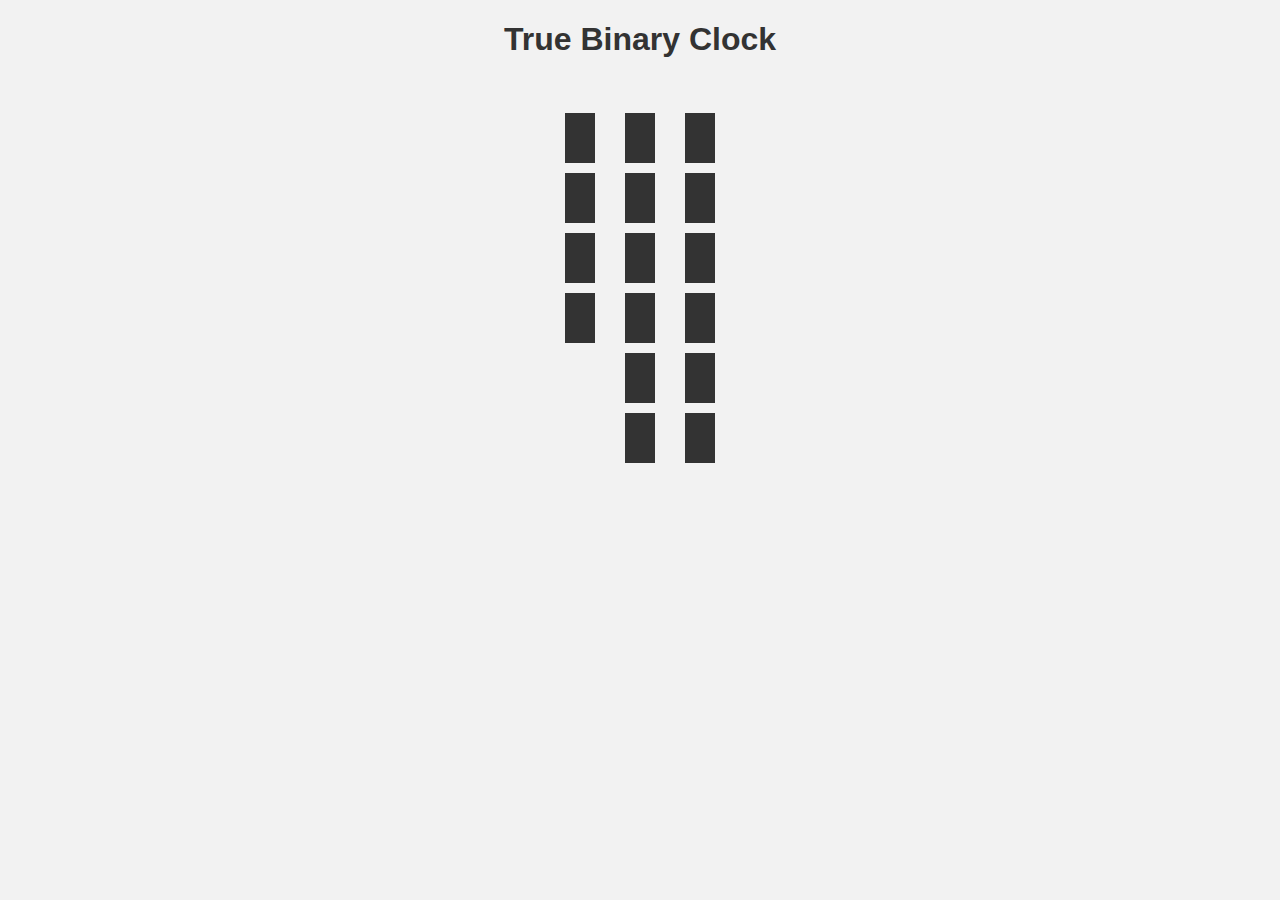
<file: binaryclock/index.html>
<!DOCTYPE html>
<html>
<head>
    <title>True Binary Clock</title>
    <link rel="stylesheet" type="text/css" href="style.css">
</head>
<body>
    <h1>True Binary Clock</h1>
    <div id="clock">
        <div class="section" id="hours">
            <div class="digit" id="hour-8"></div>
            <div class="digit" id="hour-4"></div>
            <div class="digit" id="hour-2"></div>
            <div class="digit" id="hour-1"></div>
        </div>
        <div class="section" id="minutes">
            <div class="digit" id="minute-32"></div>
            <div class="digit" id="minute-16"></div>
            <div class="digit" id="minute-8"></div>
            <div class="digit" id="minute-4"></div>
            <div class="digit" id="minute-2"></div>
            <div class="digit" id="minute-1"></div>
        </div>
        <div class="section" id="seconds">
            <div class="digit" id="second-32"></div>
            <div class="digit" id="second-16"></div>
            <div class="digit" id="second-8"></div>
            <div class="digit" id="second-4"></div>
            <div class="digit" id="second-2"></div>
            <div class="digit" id="second-1"></div>
        </div>
    </div>
    <script src="script.js"></script>
    <a style="display: none;" rel="me" href="https://mastodon.social/@NSD4rKn3SS">Mastodon</a>
</body>
</html>
</file>
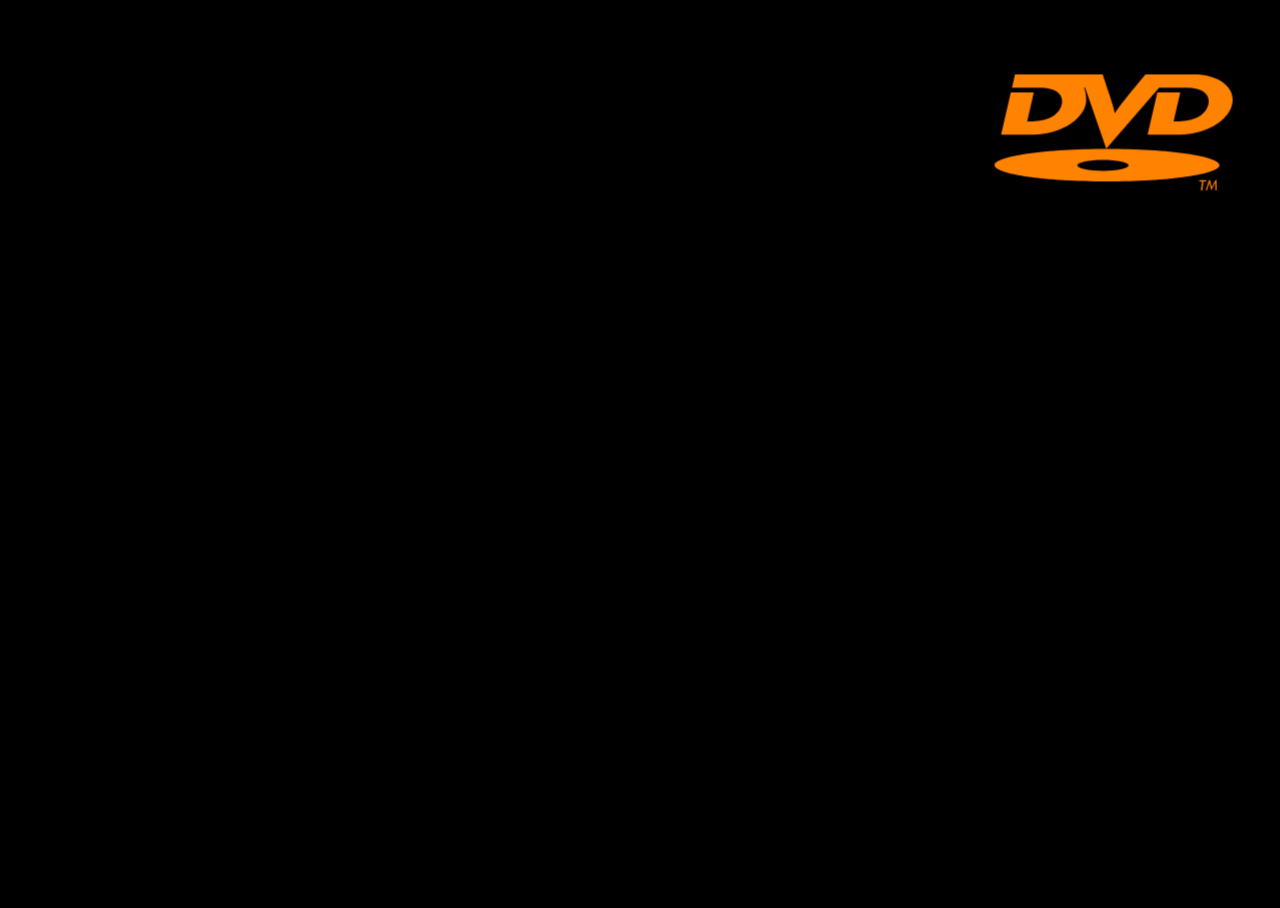
<file: dvd/index.html>
<!DOCTYPE html>
<html lang="en">

	<head>
		<!-- META -->
		<title>NSD4rKn3SS' DVD Loop</title>
		<meta http-equiv='Content-Type' content='text/html; charset=utf-8'>
		<meta name='viewport' content='width=device-width,height=device-height,initial-scale=1, user-scalable=no'>

		<!--STYLES -->
		<link href='css/style.css' rel='stylesheet' type='text/css'>

		<!--SCRIPTS -->
		<script src="js/jquery-3.2.1.min.js"></script>
		<script src='js/function.js'></script>

	</head>

	<body>

		<marquee direction="down" behavior="alternate" class="hidden" id="marquee">
            <marquee behavior="alternate">
                <svg xmlns="http://www.w3.org/2000/svg" width="100%" height="100%" viewBox="0 0 210 107" fill="#FFF" id="dvd">
                    <path d="M118.895,20.346c0,0-13.743,16.922-13.04,18.001c0.975-1.079-4.934-18.186-4.934-18.186s-1.233-3.597-5.102-15.387H81.81H47.812H22.175l-2.56,11.068h19.299h4.579c12.415,0,19.995,5.132,17.878,14.225c-2.287,9.901-13.123,14.128-24.665,14.128H32.39l5.552-24.208H18.647l-8.192,35.368h27.398c20.612,0,40.166-11.067,43.692-25.288c0.617-2.614,0.53-9.185-1.054-13.053c0-0.093-0.091-0.271-0.178-0.537c-0.087-0.093-0.178-0.722,0.178-0.814c0.172-0.092,0.525,0.271,0.525,0.358c0,0,0.179,0.456,0.351,0.813l17.44,50.315l44.404-51.216l18.761-0.092h4.579c12.424,0,20.09,5.132,17.969,14.225c-2.29,9.901-13.205,14.128-24.75,14.128h-4.405L161,19.987h-19.287l-8.198,35.368h27.398c20.611,0,40.343-11.067,43.604-25.288c3.347-14.225-11.101-25.293-31.89-25.293h-18.143h-22.727C120.923,17.823,118.895,20.346,118.895,20.346L118.895,20.346z"/>
                    <path d="M99.424,67.329C47.281,67.329,5,73.449,5,81.012c0,7.558,42.281,13.678,94.424,13.678c52.239,0,94.524-6.12,94.524-13.678C193.949,73.449,151.664,67.329,99.424,67.329z M96.078,85.873c-11.98,0-21.58-2.072-21.58-4.595c0-2.523,9.599-4.59,21.58-4.59c11.888,0,21.498,2.066,21.498,4.59C117.576,83.801,107.966,85.873,96.078,85.873z"/>
                    <polygon points="182.843,94.635 182.843,93.653 177.098,93.653 176.859,94.635 179.251,94.635 178.286,102.226 179.49,102.226 180.445,94.635 182.843,94.635"/>
                    <polygon points="191.453,102.226 191.453,93.653 190.504,93.653 187.384,99.534 185.968,93.653 185.013,93.653 182.36,102.226 183.337,102.226 185.475,95.617 186.917,102.226 190.276,95.617 190.504,102.226 191.453,102.226"/>
                </svg>
            </marquee>
          </marquee>

	</body>

</html>
</file>
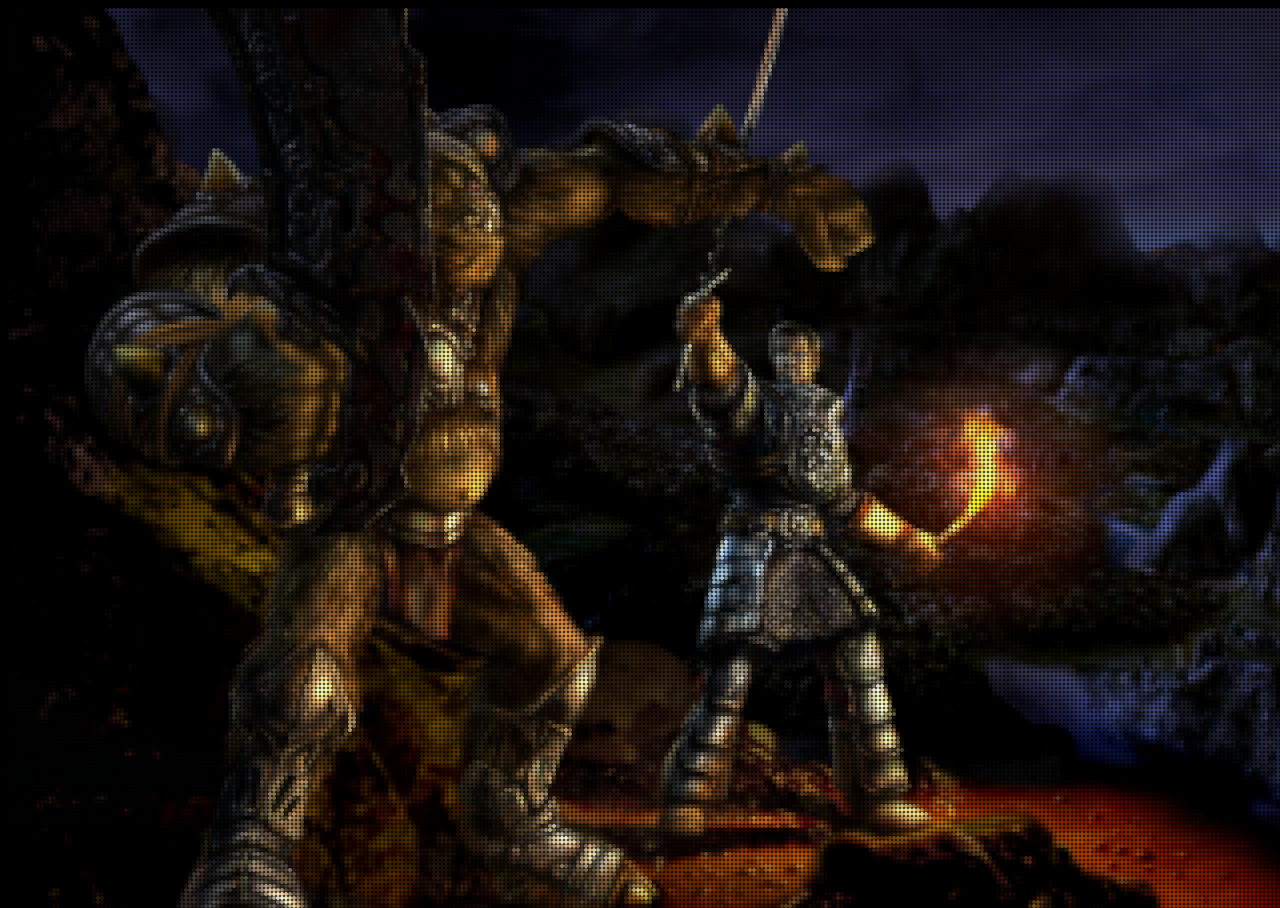
<file: effectground/index.html>
<!DOCTYPE html>
<html lang="en">

	<head>
		<!-- META -->
		<title>NSD4rKn3SS' DVD Loop</title>
		<meta http-equiv='Content-Type' content='text/html; charset=utf-8'>
		<meta name='viewport' content='width=device-width,height=device-height,initial-scale=1, user-scalable=no'>

		<!--STYLES -->
		<link href='css/style.css' rel='stylesheet' type='text/css'>

		<!--SCRIPTS -->
		<script src="js/jquery-3.6.3.min.js"></script>
		<script src="js/pict2pix.min.js"></script>
		<script src='js/function.js'></script>

	</head>

	<body>

		<div class="content" id="div1">
			<img id="image-jh" src="img/gotek.jpg" width="1920">
		</div>

	</body>

</html>
</file>
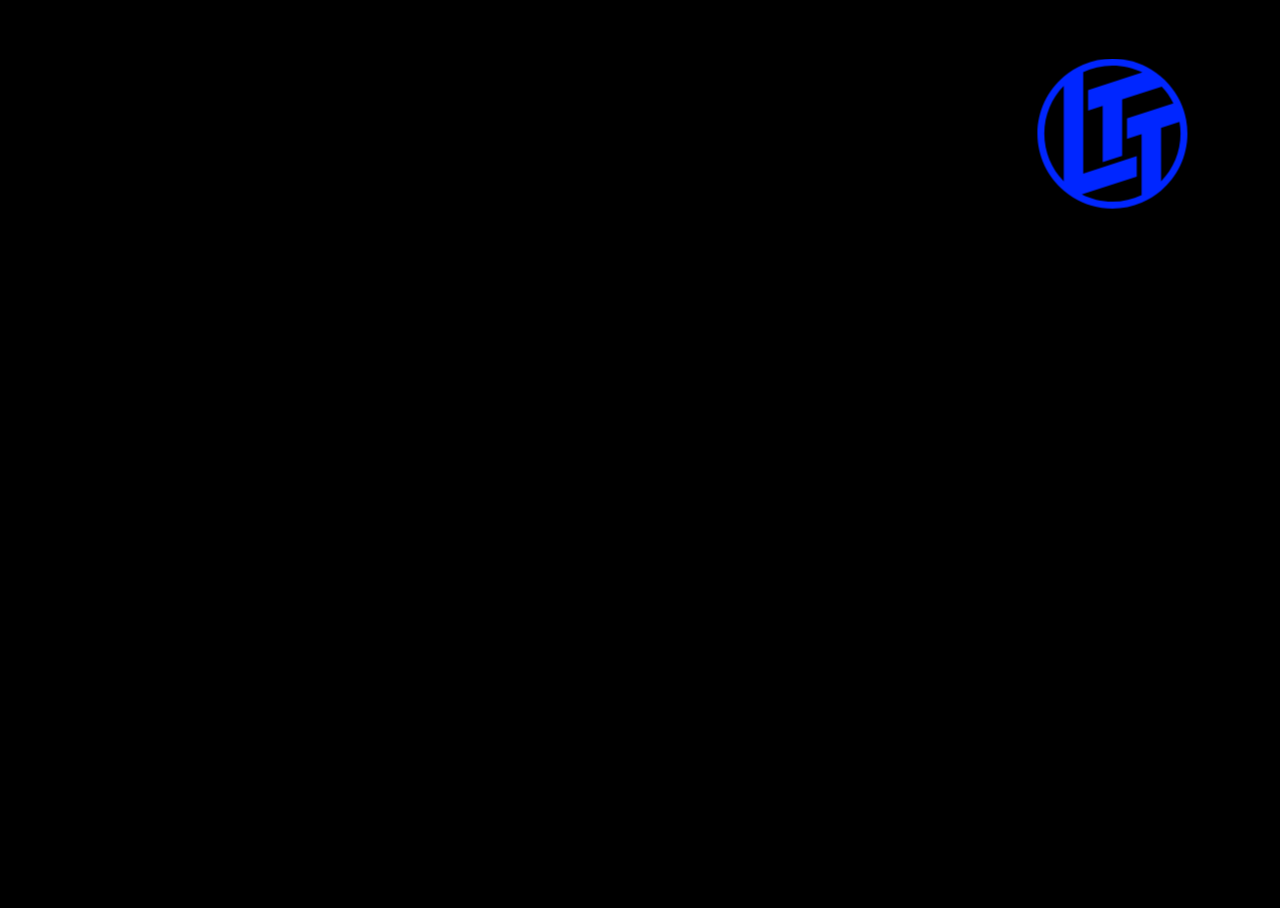
<file: dvd/ltt.html>
<!DOCTYPE html>
<html lang="en">

	<head>
		<!-- META -->
		<title>NSD4rKn3SS' DVD Loop</title>
		<meta http-equiv='Content-Type' content='text/html; charset=utf-8'>
		<meta name='viewport' content='width=device-width,height=device-height,initial-scale=1, user-scalable=no'>

		<!--STYLES -->
		<link href='css/style.css' rel='stylesheet' type='text/css'>

		<!--SCRIPTS -->
		<script src="js/jquery-3.2.1.min.js"></script>
		<script src='js/function.js'></script>

	</head>

	<body>

		<marquee direction="down" behavior="alternate" class="hidden" id="marquee">
            <marquee behavior="alternate">
                <svg id="dvd" xmlns="http://www.w3.org/2000/svg" viewBox="0 0 360 360" fill="#fe4d00">
					<path  d="M356.81 146.42c-2.953-15.584-7.877-30.478-14.58-44.37-7.088-14.694-16.152-28.252-26.785-40.404-12.103-13.835-26.251-25.834-42.02-35.45C246.174 9.582 214.185 0 180 0c-24.834 0-48.508 5.056-70.05 14.191-17.081 7.242-32.79 17.085-46.7 28.973C24.582 76.205 0 125.272 0 180s24.583 103.8 63.25 136.83c6.88 5.88 14.194 11.254 21.908 16.058 27.561 17.158 60.056 27.107 94.843 27.107 24.835 0 48.51-5.056 70.051-14.192 17.08-7.243 32.79-17.085 46.7-28.973 38.667-33.04 63.25-82.106 63.25-136.83 0-11.478-1.126-22.694-3.19-33.58zM63.25 294.35C34.373 264.872 16.548 224.527 16.548 180S34.373 95.13 63.25 65.65v228.7zm186.8-113.24v146.6c-21.234 10.09-44.98 15.751-70.051 15.751-26.456 0-51.422-6.324-73.531-17.484l131.91-42.861v-49.103l-128.43 41.73V32.302c21.233-10.088 44.978-15.75 70.05-15.75 25.803 0 50.197 6 71.897 16.647l-130.27 42.33v49.103l35.023-11.382v135.04l46.7-15.178V98.081l93.4-30.346 1.51-.49c11.245 11.79 20.748 25.246 28.09 40l-111.32 36.166v49.105zm46.7 113.24V165.93l44.188-14.356c1.62 9.237 2.514 18.724 2.514 28.424 0 44.526-17.825 84.871-46.702 114.35z"/>
				</svg>
            </marquee>
          </marquee>

	</body>

</html>
</file>
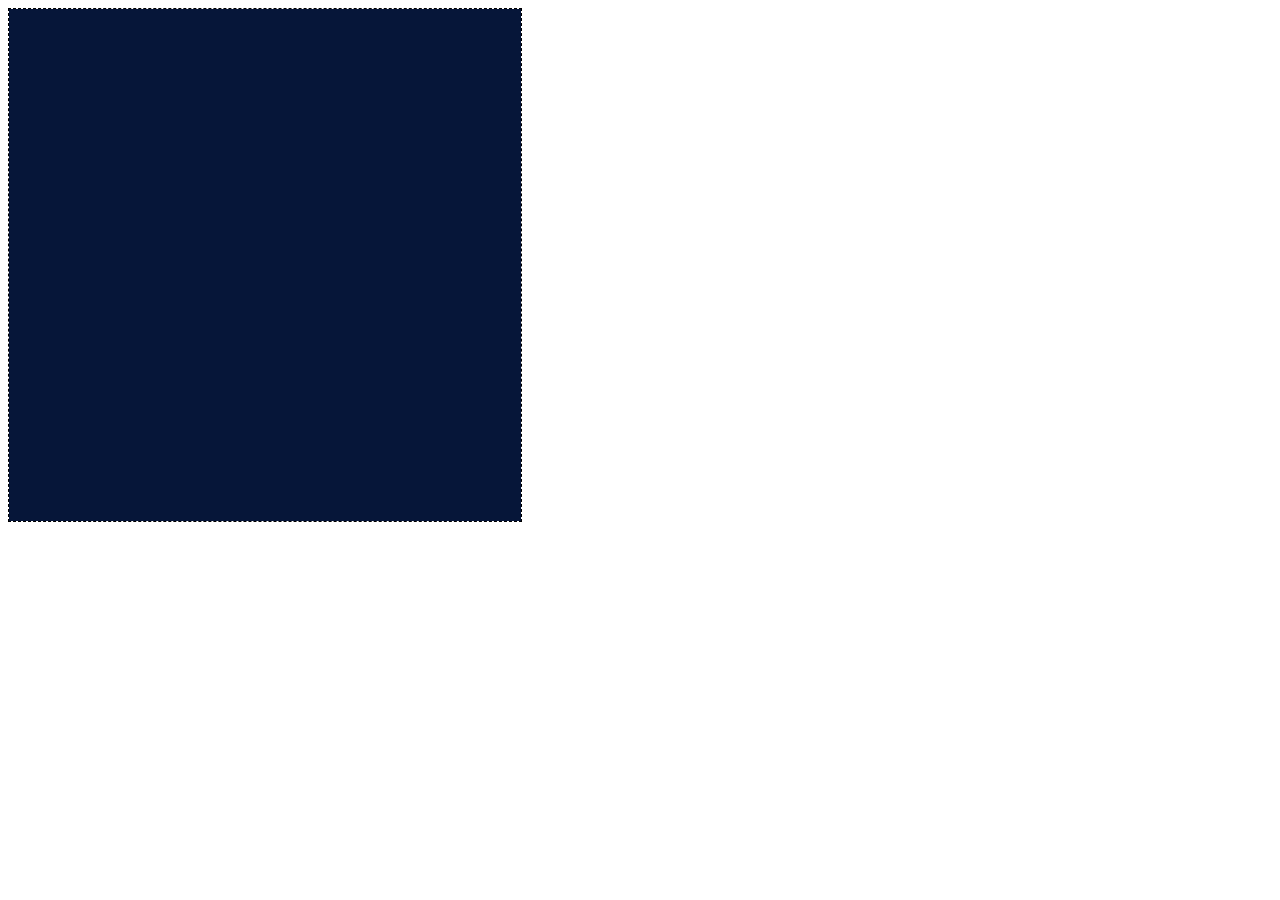
<file: learningPixi-master/examples/02_displayingTheCanvas.html>
<!doctype html>
<meta charset="utf-8">
<title>Displaying the canvas</title>
<body>
<script src="../pixi/pixi.min.js"></script>
<script>

//Create a Pixi Application
let app = new PIXI.Application({ 
    width: 256, 
    height: 256,                       
    antialiasing: true, 
    transparent: false, 
    resolution: 1
  }
);

//Add the canvas that Pixi automatically created for you to the HTML document
document.body.appendChild(app.view);

//If you want to make the canvas fill the entire window, you can apply this
//CSS styling:
/*
app.renderer.view.style.position = "absolute"
app.renderer.view.style.width = window.innerWidth + "px";
app.renderer.view.style.height = window.innerHeight + "px";
app.renderer.view.style.display = "block";
*/

//The `renderer.view` is just an ordinary `<canvas>` element.
//Here's how you can reference to add an optional dashed 
//border around the canvas 
app.renderer.view.style.border = "1px dashed black";

//To resize the canvas
app.renderer.resize(512, 512);

//To change the background color
app.renderer.backgroundColor = 0x061639;

</script>
</body>
</file>
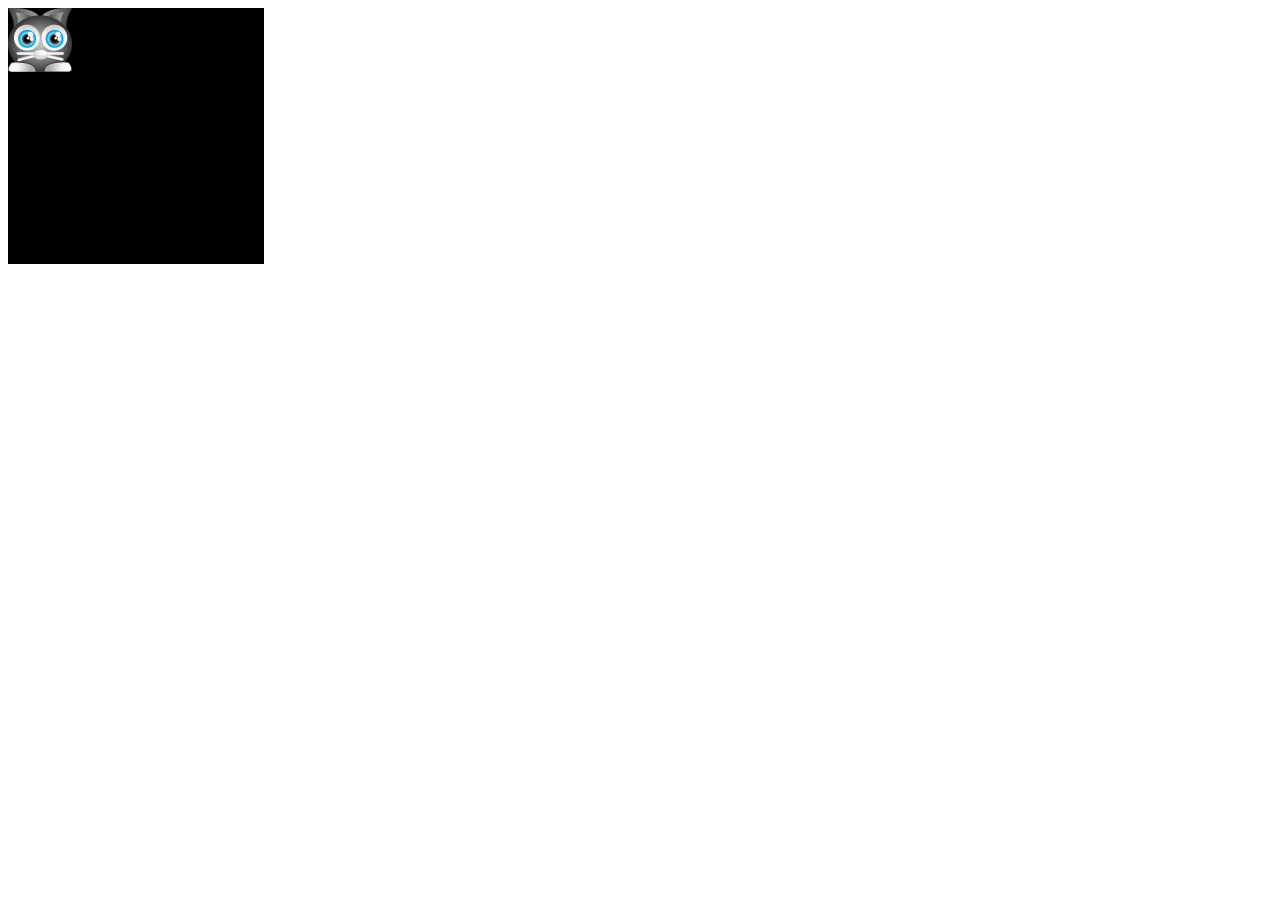
<file: learningPixi-master/examples/03_spriteFromImage.html>
<!doctype html>
<meta charset="utf-8">
<title>Make a sprite from an image</title>
<body>
<script src="../pixi/pixi.min.js"></script>
<script>

//Create a Pixi Application
let app = new PIXI.Application({ 
    width: 256, 
    height: 256,                       
    antialiasing: true, 
    transparent: false, 
    resolution: 1
  }
);

//Add the canvas that Pixi automatically created for you to the HTML document
document.body.appendChild(app.view);

//load an image and run the `setup` function when it's done
PIXI.loader
  .add("images/cat.png")
  .load(setup);

//This `setup` function will run when the image has loaded
function setup() {

  //Create the cat sprite
  let cat = new PIXI.Sprite(PIXI.loader.resources["images/cat.png"].texture);
  
  //You can also create the `cat` sprite from the texture, like this:
  //let cat = new PIXI.Sprite(PIXI.TextureCache["images/cat.png"]);

  //Add the cat to the stage
  app.stage.addChild(cat);

  //If you ever need to, here's how you can clean out WebGL's GPU
  //memory manually
  /*
  Object.keys(TextureCache).forEach(function(texture) {
    TextureCache[texture].destroy(true);
  });
  */
}
</script>
</body>
</file>
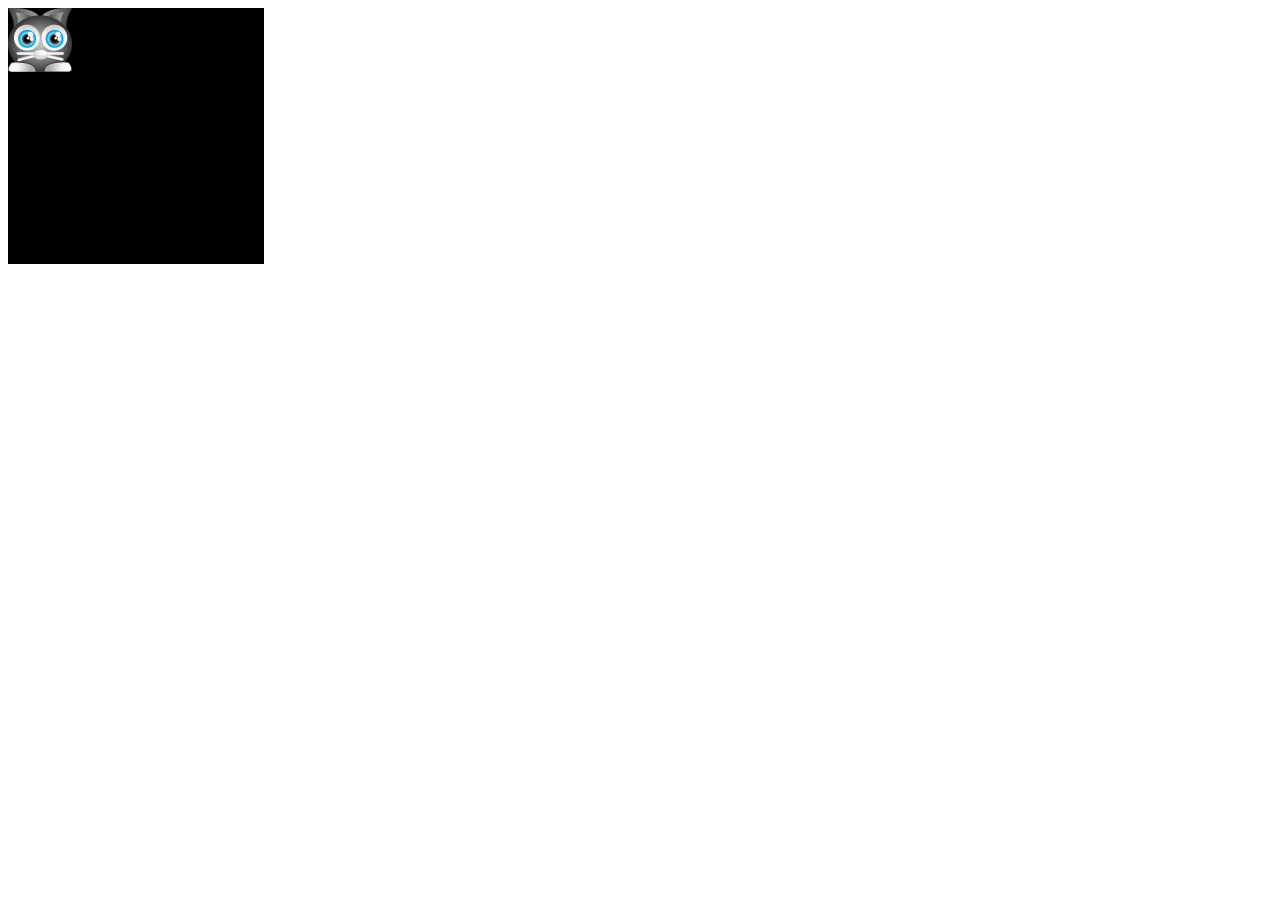
<file: learningPixi-master/examples/04_aliases.html>
<!doctype html>
<meta charset="utf-8">
<title>Using aliases</title>
<body>
<script src="../pixi/pixi.min.js"></script>
<script>

//Aliases
let Application = PIXI.Application,
    loader = PIXI.loader,
    resources = PIXI.loader.resources,
    Sprite = PIXI.Sprite;

//Create a Pixi Application
let app = new Application({ 
    width: 256, 
    height: 256,                       
    antialiasing: true, 
    transparent: false, 
    resolution: 1
  }
);

//Add the canvas that Pixi automatically created for you to the HTML document
document.body.appendChild(app.view);

//load an image and run the `setup` function when it's done
loader
  .add("images/cat.png")
  .load(setup);

//This `setup` function will run when the image has loaded
function setup() {

  //Create the cat sprite
  let cat = new Sprite(resources["images/cat.png"].texture);
  
  //Add the cat to the stage
  app.stage.addChild(cat);

  //If you ever need to, here's how you can clean out WebGL's GPU
  //memory manually
  /*
  Object.keys(TextureCache).forEach(function(texture) {
    TextureCache[texture].destroy(true);
  });
  */
}
</script>
</body>
</file>
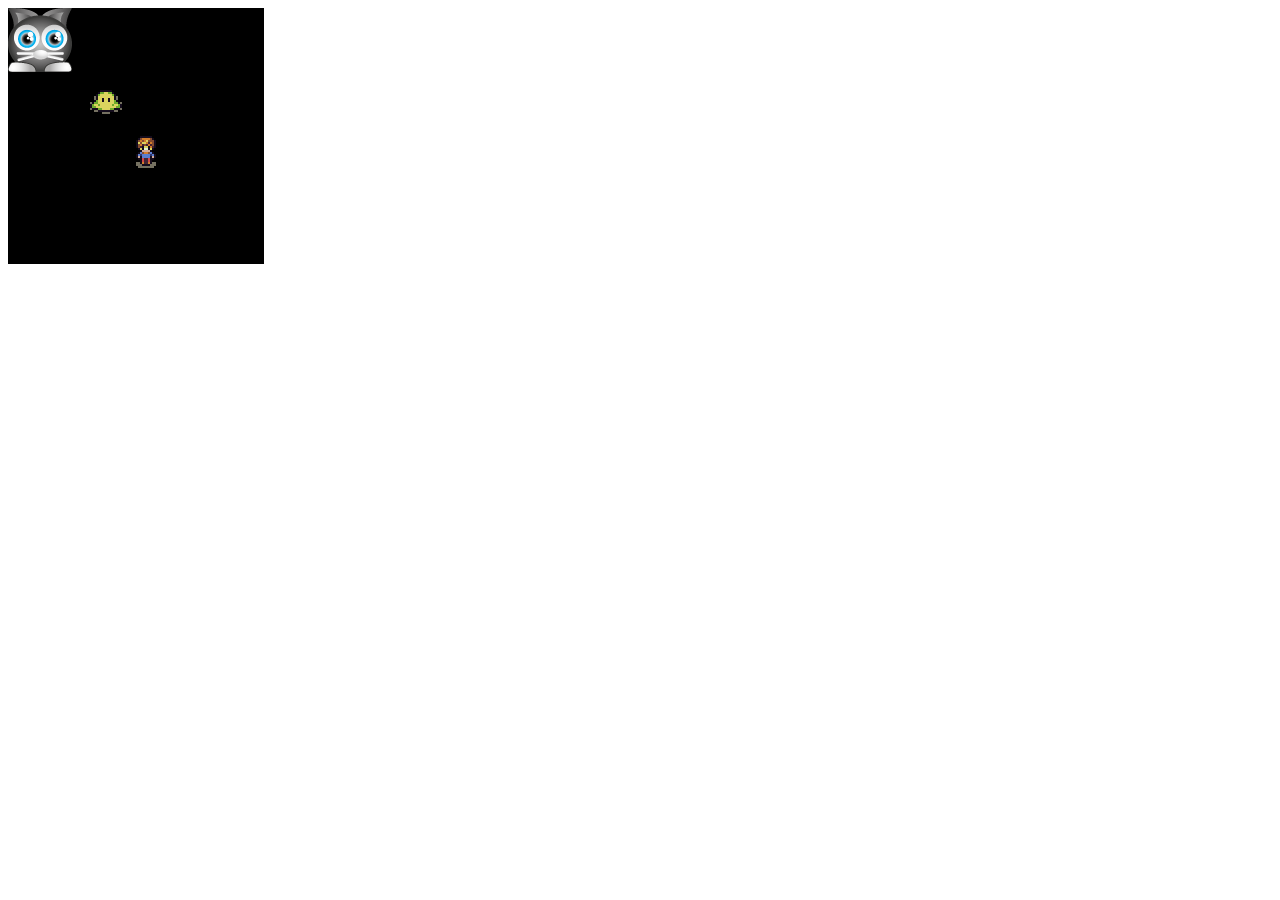
<file: learningPixi-master/examples/05_loadingProgress.html>
<!doctype html>
<meta charset="utf-8">
<title>Loading progress</title>
<body>
<script src="../pixi/pixi.min.js"></script>
<script>

//Aliases
let Application = PIXI.Application,
    Container = PIXI.Container,
    loader = PIXI.loader,
    resources = PIXI.loader.resources,
    TextureCache = PIXI.utils.TextureCache,
    Sprite = PIXI.Sprite;

//Create a Pixi Application
let app = new Application({ 
    width: 256, 
    height: 256,                       
    antialiasing: true, 
    transparent: false, 
    resolution: 1
  }
);

//Add the canvas that Pixi automatically created for you to the HTML document
document.body.appendChild(app.view);

//Use Pixi's built-in `loader` module to load an image
loader
  .add([
    "images/cat.png",
    "images/blob.png",
    "images/explorer.png"
  ])
  .on("progress", loadProgressHandler)
  .load(setup);

function loadProgressHandler(loader, resource) {

  //Display the file `url` currently being loaded
  console.log("loading: " + resource.url); 

  //If you gave your files names with the `add` method, you can access
  //them like this
  //console.log("loading: " + resource.name);

  //Display the precentage of files currently loaded
  console.log("progress: " + loader.progress + "%"); 
}

function setup() {
  console.log("setup"); 

  //Create the sprites
  let cat = new Sprite(resources["images/cat.png"].texture),
      blob = new Sprite(resources["images/blob.png"].texture),
      explorer = new Sprite(resources["images/explorer.png"].texture);

  //Add the sprites to the stage
  app.stage.addChild(cat);
  app.stage.addChild(blob);
  app.stage.addChild(explorer);

  //Position the sprites
  blob.position.set(82, 82);
  explorer.position.set(128, 128);
  
}
</script>
</body>
</file>
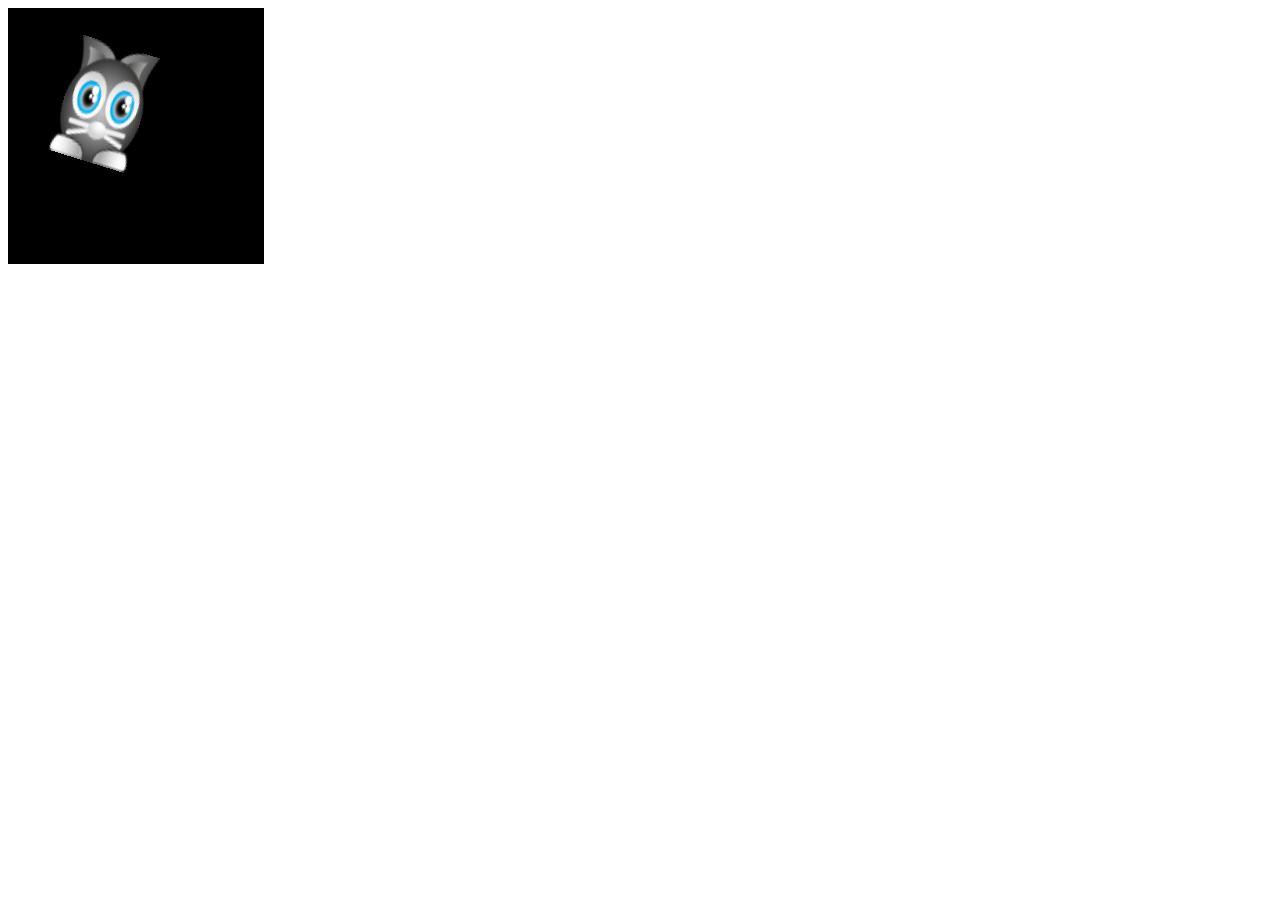
<file: learningPixi-master/examples/06_positionAndRotation.html>
<!doctype html>
<meta charset="utf-8">
<title>Make a sprite from and image</title>
<body>
<script src="../pixi/pixi.min.js"></script>
<script>

//Aliases
let Application = PIXI.Application,
    Container = PIXI.Container,
    loader = PIXI.loader,
    resources = PIXI.loader.resources,
    TextureCache = PIXI.utils.TextureCache,
    Sprite = PIXI.Sprite;

//Create a Pixi Application
let app = new Application({ 
    width: 256, 
    height: 256,                       
    antialiasing: true, 
    transparent: false, 
    resolution: 1
  }
);

//Add the canvas that Pixi automatically created for you to the HTML document
document.body.appendChild(app.view);

//load an image and run the `setup` function when it's done
loader
  .add("images/cat.png")
  .load(setup);

function setup() {

  //Create the `cat` sprite from the texture
  let cat = new Sprite(resources["images/cat.png"].texture);

  //Position the sprite and change its width and height
  cat.x = 96;
  cat.y = 96;

  //Optionally change the width and height
  cat.width = 80;
  cat.height = 120;

  //Optionally center the sprite's anchor point
  cat.anchor.x = 0.5;
  cat.anchor.y = 0.5;
 
  //Rotate the sprite
  cat.rotation = 0.3;

  //You can use this alternative syntax to set the
  //sprites anchor point, scale and rotation
  /*
  cat.anchor.set(0.5, 0.5);
  cat.position.set(120, 120);
  cat.scale.set(1.5, 3);
  */

  //Add the cat to the stage
  app.stage.addChild(cat);
}
</script>
</body>
</file>
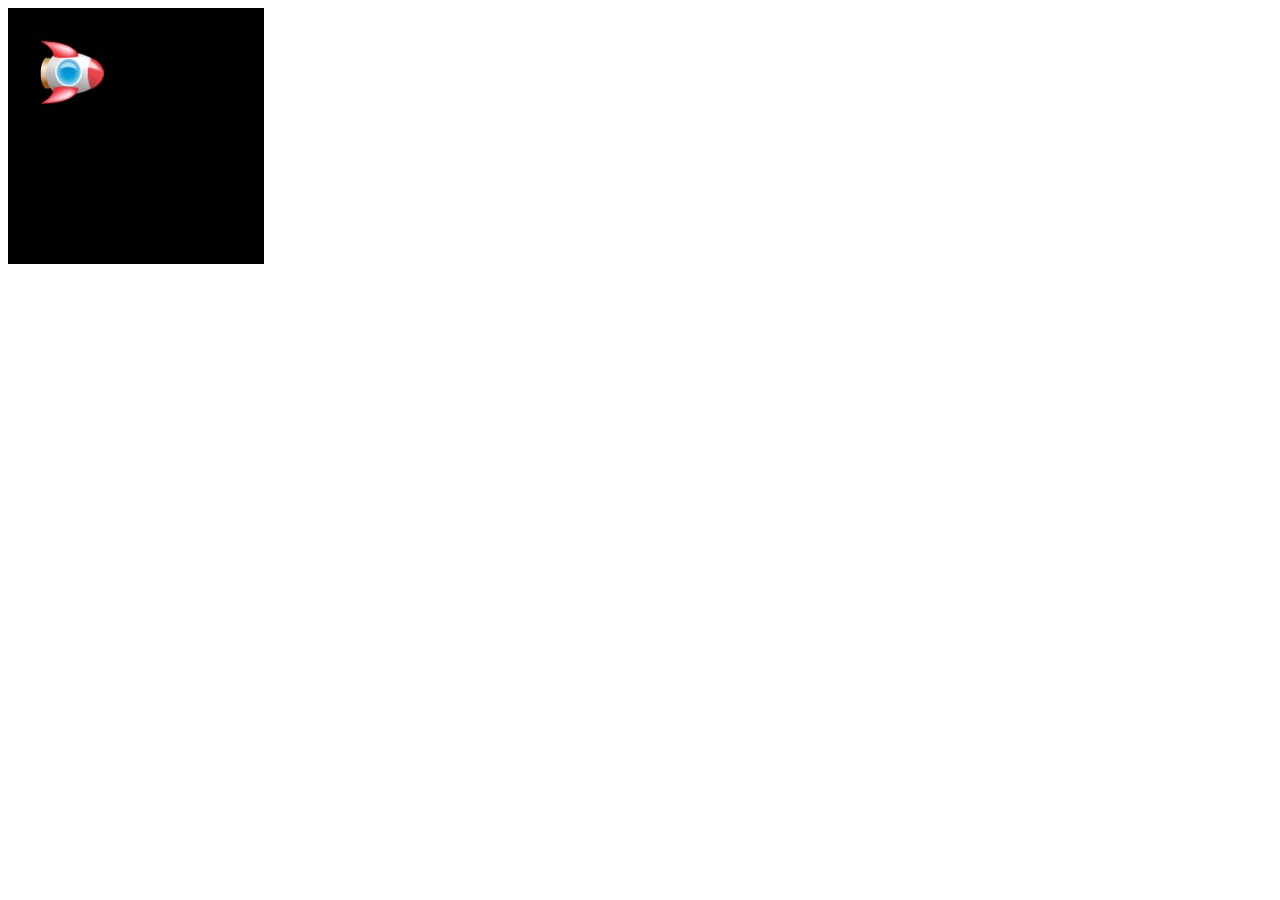
<file: learningPixi-master/examples/07_spriteFromTileset.html>
<!doctype html>
<meta charset="utf-8">
<title>Make a sprite from a tileset sub-image</title>
<body>
<script src="../pixi/pixi.min.js"></script>
<script>

//Aliases
let Application = PIXI.Application,
    Container = PIXI.Container,
    loader = PIXI.loader,
    resources = PIXI.loader.resources,
    TextureCache = PIXI.utils.TextureCache,
    Sprite = PIXI.Sprite,
    Rectangle = PIXI.Rectangle;

//Create a Pixi Application
let app = new Application({ 
    width: 256, 
    height: 256,                       
    antialiasing: true, 
    transparent: false, 
    resolution: 1
  }
);

//Add the canvas that Pixi automatically created for you to the HTML document
document.body.appendChild(app.view);

//load an image and run the `setup` function when it's done
loader
  .add("images/tileset.png")
  .load(setup);

function setup() {

  //Create the `tileset` sprite from the texture
  let texture = TextureCache["images/tileset.png"];

  //Create a rectangle object that defines the position and
  //size of the sub-image you want to extract from the texture
  let rectangle = new Rectangle(192, 128, 64, 64);

  //Tell the texture to use that rectangular section
  texture.frame = rectangle;

  //Create the sprite from the texture
  let rocket = new Sprite(texture);

  //Position the rocket sprite on the canvas
  rocket.x = 32;
  rocket.y = 32;

  //Optionally use `pivot` to move the sprite's x and y position
  /*
  rocket.pivot.set(32, 32);
  rocket.rotation = 0.3;
  console.log(rocket.position)
  */

  //Add the rocket to the stage
  app.stage.addChild(rocket);
}
</script>
</body>
</file>
<file: binaryclock/style.css>
body {
    font-family: Arial, sans-serif;
    text-align: center;
    background-color: #f2f2f2;
}

h1 {
    color: #333;
}

#clock {
    display: flex;
    justify-content: center;
    margin-top: 50px;
}

.section {
    display: flex;
    flex-direction: column;
    align-items: center;
    margin: 0 10px;
}

.digit {
    width: 30px;
    height: 50px;
    margin: 5px;
    background-color: #333;
    color: #fff;
    font-size: 20px;
    display: flex;
    justify-content: center;
    align-items: center;
}
.digit.active {
    background-color: #ff0000; /* Customize the active digit color */
}
</file>
<file: dvd/css/style.css>
html, body {
	background-color: #000;
	height: 100vh;
	width: 100vw;
	overflow: hidden;
}

* { box-sizing: border-box; }

marquee {
	width: 100%;
	height: 100%;
	opacity: 1;
	transition: opacity 1s ease-in-out;
}
marquee.hidden {
	opacity: 0;
}

img, svg {
	object-fit: contain;
	object-position: center;
	height: 150px;
	width: 250px;
	image-rendering: -webkit-optimize-contrast;
}
</file>
<file: effectground/css/style.css>
html, body {
	background-color: #000;
	height: 100vh;
	width: 100vw;
	overflow: hidden;
}

* { box-sizing: border-box; }

marquee {
	width: 100%;
	height: 100%;
	opacity: 1;
	transition: opacity 1s ease-in-out;
}
marquee.hidden {
	opacity: 0;
}

img, svg, canvas {
	object-fit: contain;
	object-position: center;
	height: 100vh;
	width: auto;
	image-rendering: -webkit-optimize-contrast;
	margin: 0 auto;
	display: table;
	will-change: transform;
	-webkit-transform: translateZ(0);
	-moz-transform: translateZ(0);
	-ms-transform: translateZ(0);
	-o-transform: translateZ(0);
	transform: translateZ(0);
}
</file>
